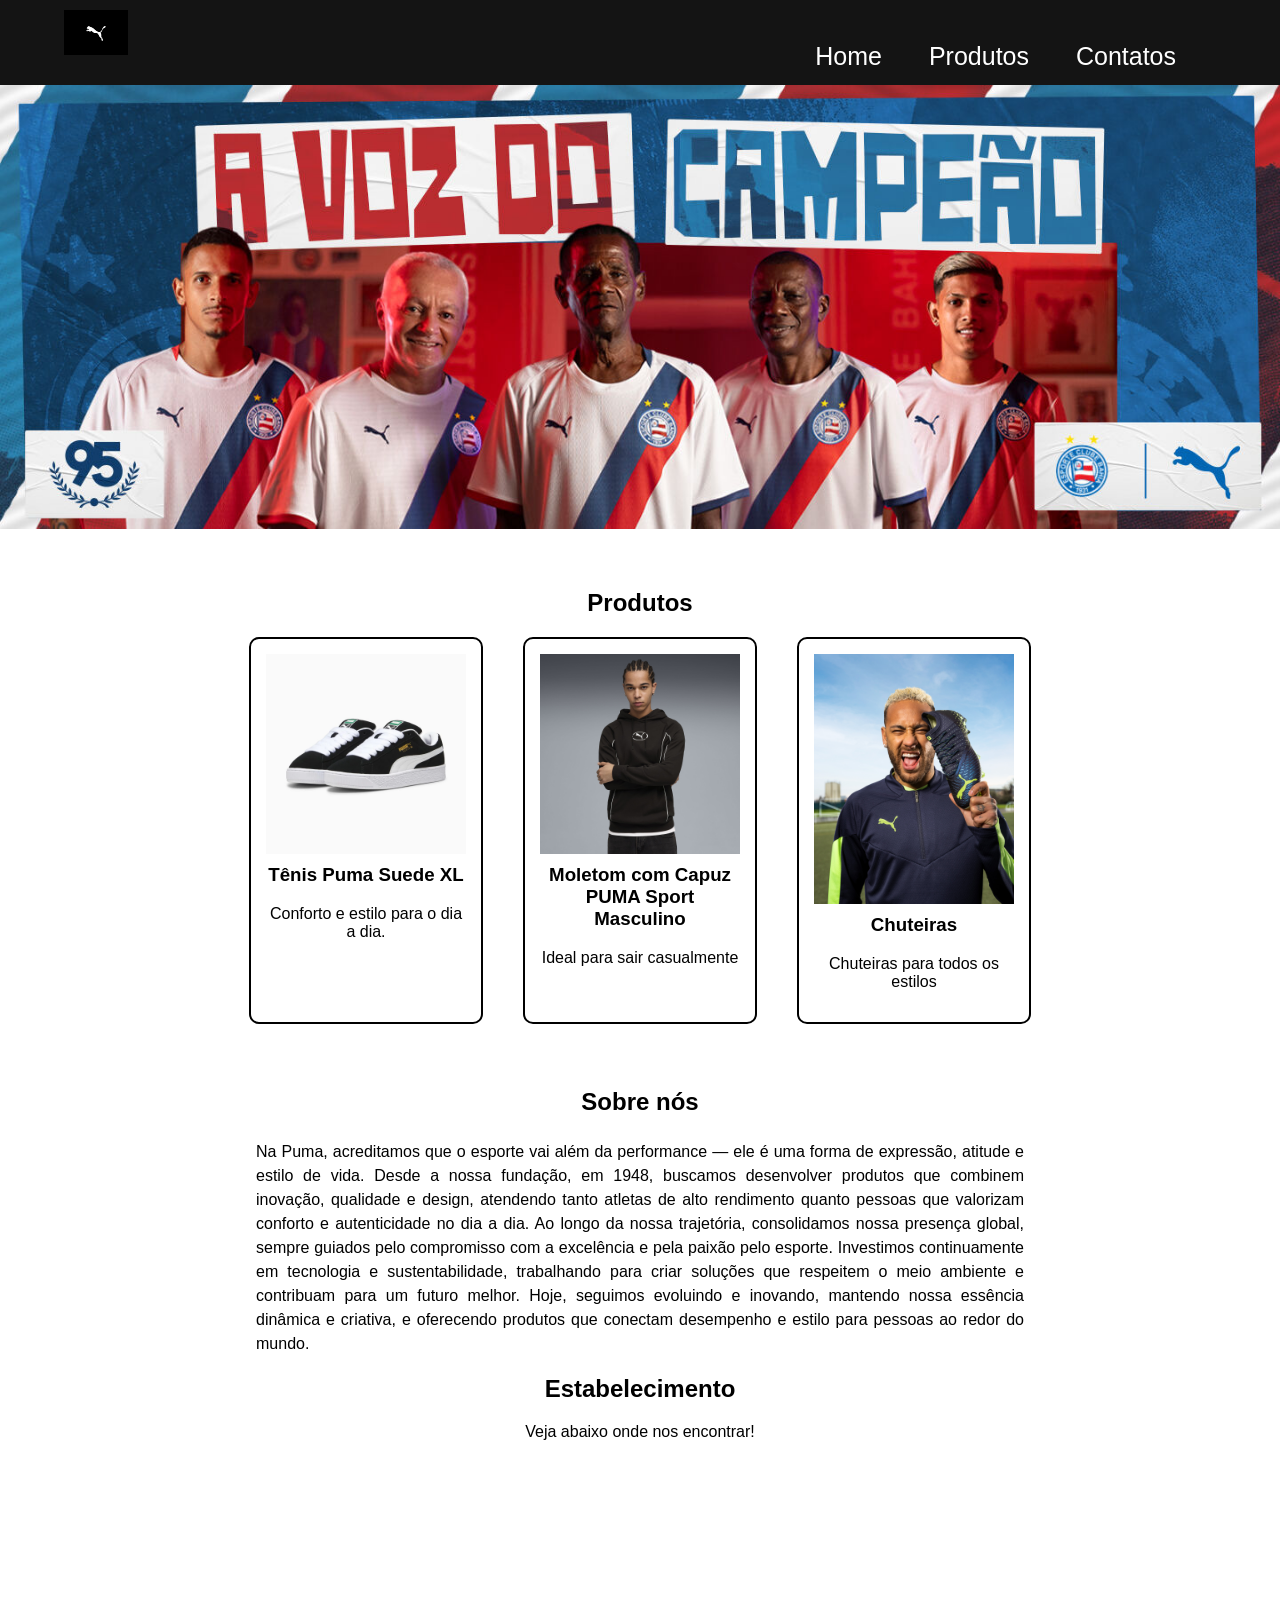
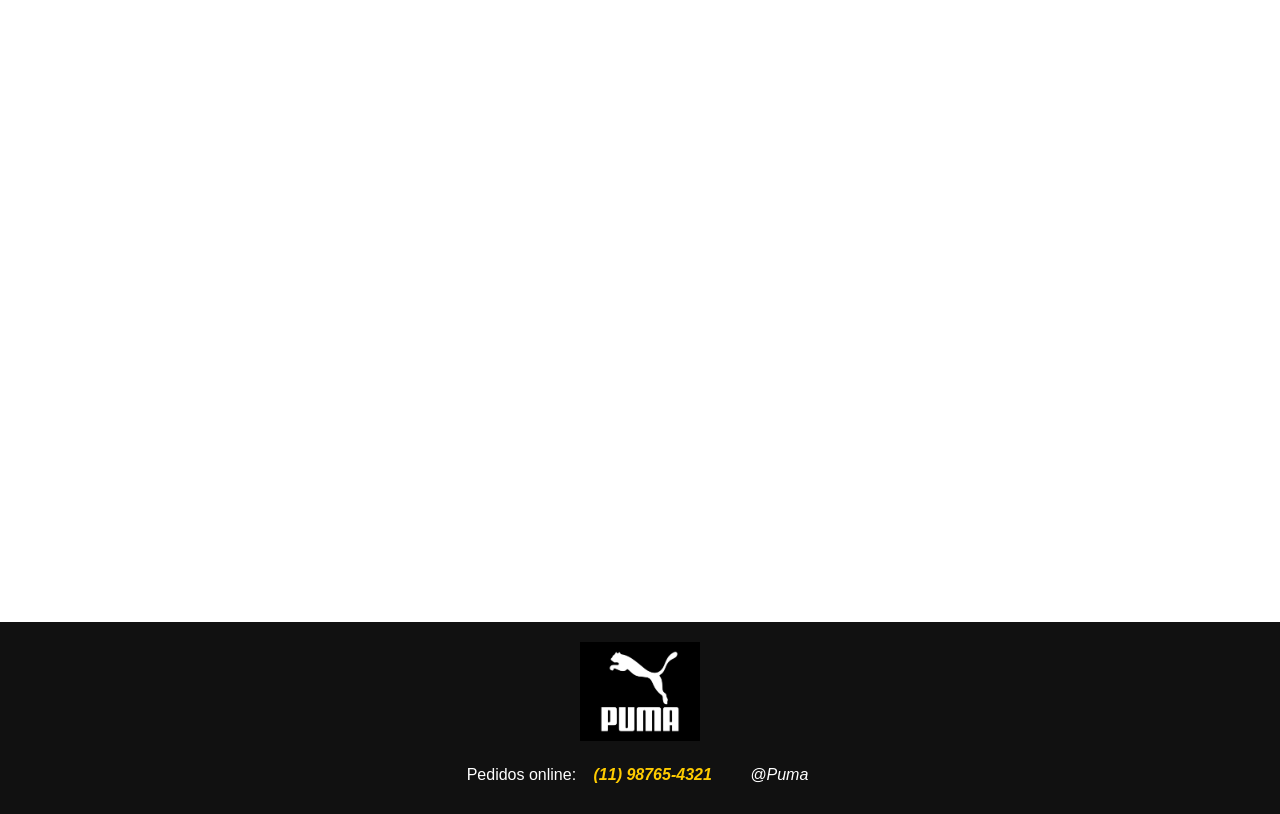
<file: index.html>
<html>
    <head>
        <link href="css/estilo.css" rel="stylesheet"/>
        <title>Puma</title>
    </head>
    <body>
        <header>
            <div class= "divHeader">
                <img src="img/puma-logo-cover.png" class="logo"/>
            <nav>
                <ul>
                    <li><a href="#">Home</a></li>
                    <li><a href="telas/produtos.html">Produtos</a></li> 
                    <li><a href="telas/contatos.html">Contatos</a></li>
                </ul>
            </nav>
        </div>
        </header>
    <section class="banner">
    <img src="img/Banner.jpg" alt="banner">
</section>
    <main>
        <section class="produtos">
    <h2 class="titulos">Produtos</h2>

    <div class="lista_produtos">

        <div class="produto">
            <img src="img/pumasuede.jpg">
            <h3>Tênis Puma Suede XL</h3>
            <p>Conforto e estilo para o dia a dia.</p>
        </div>

        <div class="produto">
            <img src="img/blusa.jpg">
            <h3>Moletom com Capuz PUMA Sport Masculino</h3>
            <p>Ideal para sair casualmente</p>
        </div>

        <div class="produto">
            <img src="img/chuteiraNeymar.png">
            <h3>Chuteiras</h3>
            <p>Chuteiras para todos os estilos</p>
        </div>

    </div>
</section>
        <!--sessão sobre nós-->
        <section class="sobre_nos">
            <h2 class= "titulos titulo_sobre_nos"> Sobre nós</h2>
           <!---  <img src="img/sobrenos.jpg" class="img_sobre_nos">-->
            <p> Na Puma, acreditamos que o esporte vai além da performance — ele é uma forma de expressão, atitude e estilo de vida. Desde a nossa fundação, em 1948, buscamos desenvolver produtos que combinem inovação, qualidade e design, atendendo tanto atletas de alto rendimento quanto pessoas que valorizam conforto e autenticidade no dia a dia.

                Ao longo da nossa trajetória, consolidamos nossa presença global, sempre guiados pelo compromisso com a excelência e pela paixão pelo esporte. Investimos continuamente em tecnologia e sustentabilidade, trabalhando para criar soluções que respeitem o meio ambiente e contribuam para um futuro melhor.

               Hoje, seguimos evoluindo e inovando, mantendo nossa essência dinâmica e criativa, e oferecendo produtos que conectam desempenho e estilo para pessoas ao redor do mundo.

            
        </section>

        <!--sessão nosso estabelecimento-->
        <section class="mapa">
            <h2 class="titulos">Estabelecimento</h2>
            <p>Veja abaixo onde nos encontrar!</p>
            <iframe src="https://www.google.com/maps/embed?pb=!1m18!1m12!1m3!1d3036.0051198013084!2d-3.6909497234917508!3d40.453023653428865!2m3!1f0!2f0!3f0!3m2!1i1024!2i768!4f13.1!3m3!1m2!1s0xd4228e23705d39f%3A0xa8fff6d26e2b1988!2zQmVybmFiw6l1!5e0!3m2!1spt-BR!2sbr!4v1774563131353!5m2!1spt-BR!2sbr" width="600" height="450" style="border:0;" allowfullscreen="" loading="lazy" referrerpolicy="no-referrer-when-downgrade"></iframe>
        </section>

        <section class="video">
<iframe width="560" height="315" src="https://www.youtube.com/embed/I6p-Q-RqNMA?si=5vWQeqKhil-4kIqc" title="YouTube video player" frameborder="0" allow="accelerometer; autoplay; clipboard-write; encrypted-media; gyroscope; picture-in-picture; web-share" referrerpolicy="strict-origin-when-cross-origin" allowfullscreen></iframe>        </section>
    <main>
        <!--Rodape da pagina-->
        <footer>
            <img src="img/footer2.png" class="logo_footer">
            <p>
                Pedidos online:
                <a href=""><i target="_blanck">
                    <i class=""></i> (11) 98765-4321
                </a> 
                <a href=""target="_blanck"></a>
                    <i class=""></i> @Puma </a>
            </p>
        </footer>
    </body>
</html>
</file>
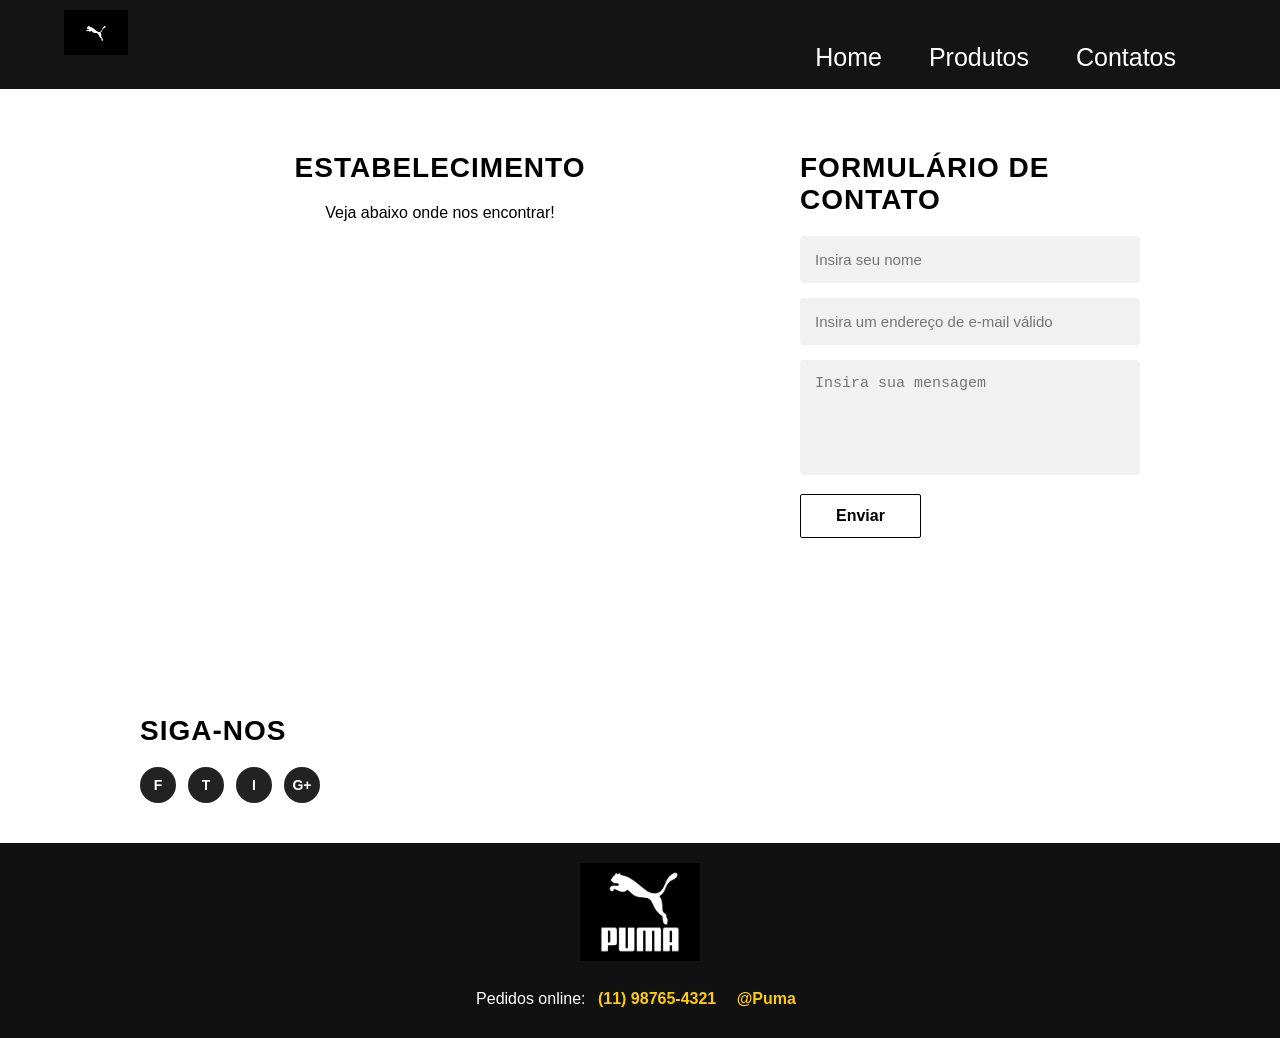
<file: telas/contatos.html>
<!DOCTYPE html>
<html lang="pt-BR">
<head>
    <link href="../css/estilo.css" rel="stylesheet"/>
    <link href="../css/contato.css" rel="stylesheet"/>
    <meta charset="UTF-8">
    <meta name="viewport" content="width=device-width, initial-scale=1.0">
    <title>Puma - Contatos</title>
</head>
<body>
    <header>
        <div class="divHeader">
            <img src="../img/puma-logo-cover.png" class="logo"/>
            <nav>
                <ul>
                    <li><a href="../index.html">Home</a></li>
                    <li><a href="./produtos.html">Produtos</a></li>
                    <li><a href="./contato.html">Contatos</a></li>
                </ul>
            </nav>
        </div>
    </header>

    <main class="contato-main">
        <div class="contato-container">
            
            <div class="contato-info">
               <section class="mapa">
            <h2 class="titulos">Estabelecimento</h2>
            <p>Veja abaixo onde nos encontrar!</p>
            <iframe src="https://www.google.com/maps/embed?pb=!1m18!1m12!1m3!1d3036.0051198013084!2d-3.6909497234917508!3d40.453023653428865!2m3!1f0!2f0!3f0!3m2!1i1024!2i768!4f13.1!3m3!1m2!1s0xd4228e23705d39f%3A0xa8fff6d26e2b1988!2zQmVybmFiw6l1!5e0!3m2!1spt-BR!2sbr!4v1774563131353!5m2!1spt-BR!2sbr" width="600" height="450" style="border:0;" allowfullscreen="" loading="lazy" referrerpolicy="no-referrer-when-downgrade"></iframe>
        </section>

                <h2>Siga-nos</h2>
                <div class="redes-sociais">
                    <a href="https://facebook.com" target="_blank" class="rede-icone">F</a>
                    <a href="https://twitter.com" target="_blank" class="rede-icone">T</a>
                    <a href="https://instagram.com" target="_blank" class="rede-icone">I</a>
                    <a href="https://plus.google.com" target="_blank" class="rede-icone">G+</a>
                </div>
            </div>

            <div class="contato-formulario">
                <h2>Formulário de Contato</h2>
                <form action="#" method="POST">
                    <div class="input-grupo">
                        <input type="text" placeholder="Insira seu nome" required>
                    </div>
                    
                    <div class="input-grupo">
                        <input type="email" placeholder="Insira um endereço de e-mail válido" required>
                    </div>
                    
                    <div class="input-grupo">
                        <textarea placeholder="Insira sua mensagem" rows="5" required></textarea>
                    </div>
                    
                    <button type="submit" class="btn-enviar">Enviar</button>
                </form>
            </div>

        </div>
    </main>

    <footer>
        <img src="../img/footer2.png" class="logo_footer">
        <p>
            Pedidos online:
            <a href="">(11) 98765-4321</a> 
            <a href="">@Puma</a>
        </p>
    </footer>
</body>
</html>
</file>
<file: css/estilo.css>
body{
    margin: 0%;
    font-family: Arial, Helvetica, sans-serif;
}
/*estilização do header*/
header{
    background-color: rgb(20, 20, 20);
}

/*estilização do logo*/
.logo{
    width: 5%; 
    padding: 10px 0 30px 5%;
}
/*estilização do menu*/
nav{
    color: rgb(236, 226, 226);
    position: absolute;
    top: 20%;
    right: 5%;
    font-size: 25px;
    font-family: Arial, Helvetica, sans-serif;
}
nav li{
    display: inline;
    margin-right: 40px;
}

nav li a{
    color: white;
    text-decoration: none;
}

nav li a:hover{
    color: rgb(64, 127, 199);
}

.divHeader{
    position: relative;
}
.banner{
    width: 100%;
}

.banner img{
    width: 100%;
    display: block;
    object-fit: cover;
}
/*Estilização de TITULOS*/
.titulos {
    text-align: center;
    color: rgb(0, 0, 0);

}

.img_sobre_nos{
    width: 15%;
    float: left;
    margin-right: 25px;
}
.titulo_sobre_nos{
    clear: left;
}
/*Estilização do Sobre nós*/
.sobre_nos{
    width: 60%;  
    text-align: justify;
    margin-left: 20%;
    line-height: 1.5;
}

.mapa{
    text-align: center;
}
/*Estilização da sessão NOSSO ESTABELECIMENTO*/
.mapa {
    text-align: center;
    background: linear-gradient(#ffffff,#ffffff,#ffffff);
}
/* sessão produtos */

.produtos{
    text-align: center;
    padding: 40px;
}

.lista_produtos{
    display: flex;
    justify-content: center;
    gap: 40px;
}

.produto{
    width: 200px;
    border: 2px solid rgb(0, 0, 0);
    border-radius: 10px;
    padding: 15px;
}

.produto img{
    width: 100%;
}

.produto h3{
    margin-top: 10px;
}

.video{
    text-align: center;
    background: linear-gradient(#757171);
}

footer {
    background-color: #111;
    color: #fff;
    padding: 20px;
    text-align: center;
}

footer .logo_footer {
    width: 120px;
    margin-bottom: 15px;
}

footer p {
    font-size: 16px;
    margin: 10px 0;
}

footer a {
    color: #ffcc00;
    text-decoration: none;
    margin: 0 8px;
    font-weight: bold;
    transition: color 0.3s ease;
}

footer a:hover {
    color: #fff;
}

footer i {
    margin-right: 5px;
}

/* Responsivo */
@media (max-width: 600px) {
    footer {
        padding: 15px;
    }

    footer .logo_footer {
        width: 90px;
    }

    footer p {
        font-size: 14px;
    }
}
</file>
<file: css/contato.css>
/* Configuração básica do corpo de contatos */
.contato-main {
    display: flex;
    justify-content: center;
    align-items: center;
    min-height: 70vh; /* Garante que o conteúdo ocupe a tela e não esmague */
    background-color: #ffffff;
    font-family: Arial, sans-serif;
    padding: 40px 20px;
}

/* Container que divide as duas colunas */
.contato-container {
    display: flex;
    max-width: 1000px;
    width: 100%;
    justify-content: space-between;
    gap: 60px;
}

/* Títulos das colunas (Estilo limpo da Puma) */
.contato-info h2, 
.contato-formulario h2 {
    font-size: 28px;
    font-weight: bold;
    color: #000000;
    margin-bottom: 20px;
    text-transform: uppercase; /* Deixa em caixa alta para impor mais a marca */
    letter-spacing: 1px;
}

/* --- COLUNA DA ESQUERDA (INFORMAÇÕES) --- */
.contato-info {
    flex: 1;
}

.contato-info .endereco {
    font-size: 16px;
    line-height: 1.6;
    color: #555555;
    margin-bottom: 40px;
}

/* Área das redes sociais em círculos */
.redes-sociais {
    display: flex;
    gap: 12px;
}

.rede-icone {
    display: flex;
    align-items: center;
    justify-content: center;
    width: 36px;
    height: 36px;
    background-color: #222222;
    color: #ffffff;
    text-decoration: none;
    border-radius: 50%; /* Faz o círculo perfeito */
    font-weight: bold;
    font-size: 14px;
    transition: background-color 0.3s, transform 0.2s;
}

.rede-icone:hover {
    background-color: #000000;
    transform: scale(1.1);
}

/* --- COLUNA DA DIREITA (FORMULÁRIO) --- */
.contato-formulario {
    flex: 1.2; /* Dá um pouco mais de espaço para o formulário */
}

.input-grupo {
    margin-bottom: 15px;
}

/* Estilização dos inputs e caixas de texto igual à imagem */
.contato-formulario input, 
.contato-formulario textarea {
    width: 100%;
    padding: 15px;
    border: none;
    background-color: #f1f1f1; /* Fundo cinza claro idêntico à imagem */
    font-size: 15px;
    color: #333333;
    border-radius: 4px;
    box-sizing: border-box; /* Garante que o padding não quebre a largura */
    outline: none;
    transition: background-color 0.3s;
}

/* Efeito de foco quando o usuário clica para digitar */
.contato-formulario input:focus, 
.contato-formulario textarea:focus {
    background-color: #e5e5e5;
    border-left: 3px solid #000000; /* Detalhe preto da Puma ao focar */
}

/* Impedir que o usuário deforme a caixa de texto */
.contato-formulario textarea {
    resize: none;
}

/* Botão Enviar com borda sutil e elegante */
.btn-enviar {
    background-color: transparent;
    color: #000000;
    border: 1px solid #000000;
    padding: 12px 35px;
    font-size: 16px;
    cursor: pointer;
    font-weight: bold;
    transition: all 0.3s ease;
    border-radius: 2px;
}

/* Efeito de hover invertido no botão (Puma Style) */
.btn-enviar:hover {
    background-color: #000000;
    color: #ffffff;
}

/* --- RESPONSIVIDADE (PARA CELULARES) --- */
@media (max-width: 768px) {
    .contato-container {
        flex-direction: column; /* Empilha as colunas */
        gap: 40px;
    }
    
    .contato-info, .contato-formulario {
        width: 100%;
    }
}
</file>
